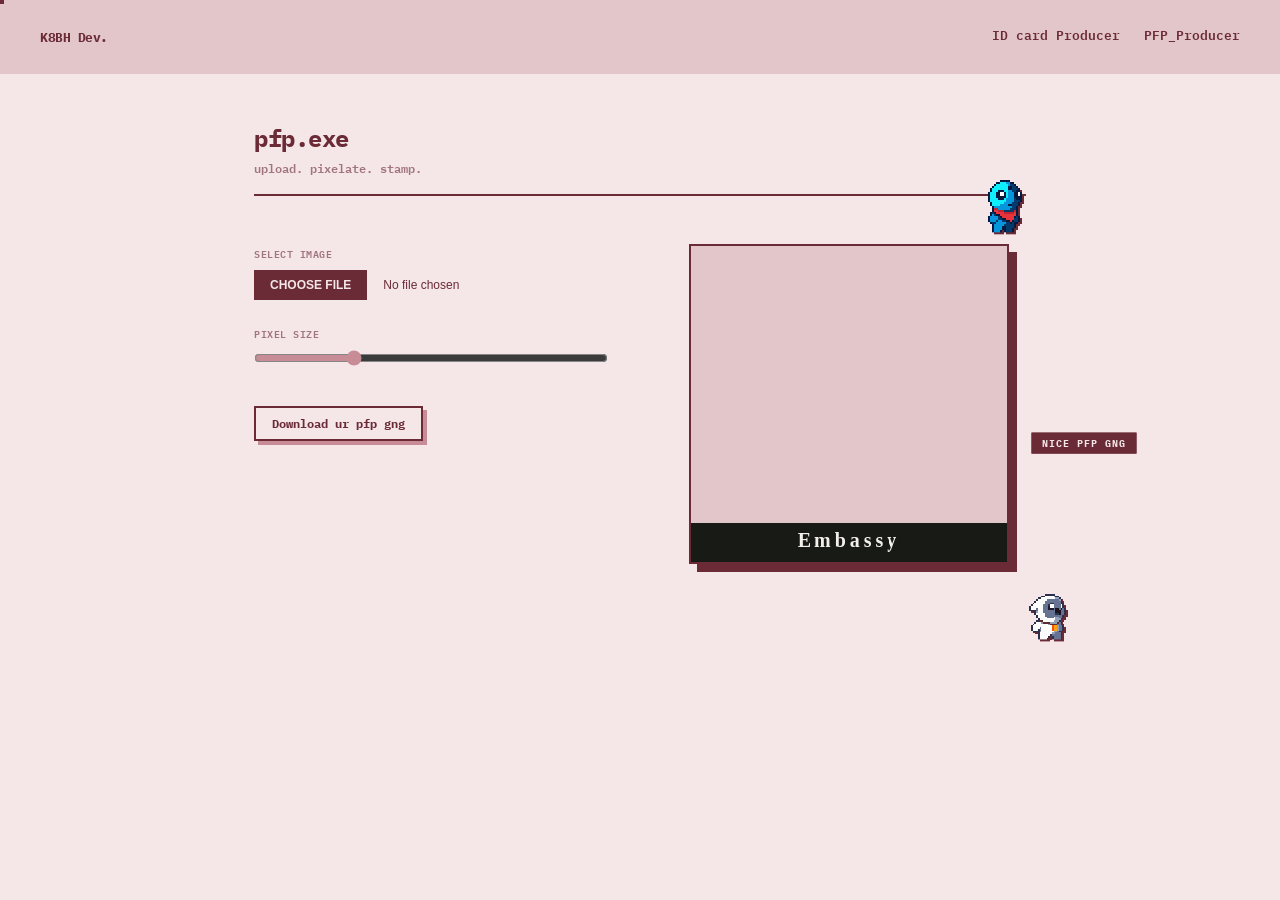
<file: pfp.html>
<!DOCTYPE html>
<html lang="en">
<head>
    <meta charset="UTF-8">
    <meta name="viewport" content="width=device-width, initial-scale=1.0">
    <title>Embassy Pixelator</title>
    <link rel="stylesheet" href="pfp.css">
</head>
<body>
    <div id="cur"></div>

    <nav class="navbar">
        <div class="nav-brand">K8BH Dev.</div>
        <div class="nav-links">
            <a href="index.html">ID card Producer</a>
            <a href="pfp.html" class="active">PFP_Producer</a>
        </div>
    </nav>

    <div class="wrap">
        <header class="top">
            <h1 class="logo">pfp.exe</h1>
            <p class="sub">upload. pixelate. stamp.</p>
        </header>

        <main class="pfp-workspace">
            <section class="controls">
                <div class="field">
                    <label>select image</label>
                    <input type="file" id="imgUpload" accept="image/*">
                </div>
                <div class="field">
                    <label>Pixel Size</label>
                    <input type="range" id="pxSlider" min="2" max="24" value="8">
                </div>
                <div class="actions">
                    <button onclick="downloadPfp()">Download ur pfp gng</button>
                </div>
            </section>
            <section class="preview">
               
                <canvas id="pfpCanvas" width="320" height="320"></canvas>
            </section>
        </main>
    </div>
     <div class="sticker" style="top: -10px; transform: rotate(-5deg);">Nice PFP gng</div>
                <img src="Dude_Monster.png" class="img-sticker" style="width: 64px; " alt="Dude">
                <img src="Owlet_Monster.png" class="img-sticker" style=" width: 56px;" alt="Owlet">
    <script src="pfp.js"></script>
</body>
</html>
</file>
<file: pfp.css>
@import url('https://fonts.googleapis.com/css2?family=IBM+Plex+Mono:wght@400;600;700&display=swap');

:root{
    --olive: #c78c96;
    --cream:#f5e6e8 ;
    --beige:#e3c6ca;
    --ink:#6a2b36;
}

*{
    box-sizing: border-box;
    margin: 0;
    padding: 0;
    cursor: none;
}

body{
    background: var(--cream);
    color: var(--ink);
    font-family: 'IBM Plex Mono', monospace;
    font-size: 13px;
}

#cur{
    position: fixed;
    width: 8px;
    height: 8px;
    background: var(--ink);
    pointer-events: none;
    z-index: 999;
    transform: translate(-50%,-50%);
    transition: width 0.1s , height 0.1s;
}

#cur:hover{
    width: 18px;
    height: 18px;
    background: transparent;
    border: 1px  solid var(--ink);
}

.navbar{
    display: flex;
    justify-content: space-between;
    align-items: center;
    padding: 1.5rem 2.5rem ;
    background: var(--beige);
    border-bottom:2px var(--ink) ;
}

.nav-brand{
    font-weight: 700;
    letter-spacing: -0.5px;
}

.nav-links{
    display: flex;
    gap: 1.5rem;
}
.nav-links a {
    color: var(--ink);
    text-decoration: none;
    font-weight: 600;
    padding-bottom: 2px;
    border-bottom: 2px solid transparent;
    transition: border-color 0.2s ;
}

.nav-links a:hover , .nav-links a:active {
    border-bottom: 2px solid var(--ink);
              
}

.wrap {
    max-width: 820px;
    margin: 3rem auto;
    padding: 0 1.5rem;

}

.top{
    margin-bottom:3rem  ;
    border-bottom: 2px solid var(--ink);
    padding-bottom: 1rem;
}

.logo{
    font-size: 1.5rem;
    font-weight: 700;
    letter-spacing: -0.5px;
}

.sub{
    font-size: 12px;
    opacity: 0.6;
    font-weight: 600;
    margin-top: 0.25rem;
}

.pfp-workspace {
    display: grid;
    grid-template-columns: 1fr 1fr;
    gap: 4rem;
    align-items: start;
}

@media (max-width:720px){
    .pfp-workspace {
        grid-template-columns: 1fr;
        gap: 2.5rem;
    }
}


.controls{
    display: flex;
    flex-direction: column;
    gap: 1.5rem;
}
.field{
    display: flex;
    flex-direction: column;
}

.field label{
    font-size: 10px;
    font-weight: 600;
    opacity: 0.6;
    margin-bottom: 0.5rem;
    text-transform: uppercase;
    letter-spacing: 0.5px;
}

input[type="file"]{
    padding: 0;
    font-size: 12px;
}

input[type="file"]::file-selector-button{
    background: var(--ink);
    color: var(--cream);
    border: none;
    padding: 0.5rem 1rem;
    font-family: inherit;
    font-weight: 600;
    margin-right: 1rem;
    text-transform: uppercase;
    cursor: none;

}

input[type="file"]:hover::file-selector-button{
    background: var(--olive);

}

input[type="range"] {
    width: 100%;
    accent-color: var(--olive);
    cursor: none;
}

button{
  
    background: transparent;
    color: var(--ink);
    border: 2px solid var(--ink);
    padding: 0.5rem 1rem ;
    font-family: inherit;
    font-size: 12px;
    font-weight: 700;
    box-shadow: 4px 4px 0 var(--olive);
    transition: transform 0.1s, box-shadow 0.1s;
    margin-top: 1rem;
    cursor: none;
}

button:hover{
    background: var(--olive);
    color: var(--cream);
    border-color: var(--olive);

}

button:active{
    transform: translate(2px,2px);
    box-shadow: 2px 2px 0 var(--olive);

}

#pfpCanvas {
    width: 100%;
    max-width: 320px;
    aspect-ratio: 1/1;
    image-rendering: pixelated;
    border: 2px solid var(--ink);
    box-shadow: 8px 8px 0 var(--ink);
    background: var(--beige);
    display: block;
    margin: 0 auto;
    
}

.sticker{
      position: fixed !important;
    top: 0 !important;
    left: 0 !important;
    position: absolute;
    background: var(--ink);
    color: var(--cream);
    padding: 0.2rem 0.6rem;
    font-size: 10px;
    font-weight: 700;
    text-transform: uppercase;
    letter-spacing: 1px;
    border: 1px solid var(--ink);
    z-index: 990;
    pointer-events: none;
    white-space: nowrap;
}


.img-sticker{
    position: fixed !important;
    top: 0 !important;
    left: 0 !important;
    z-index: 995;
    pointer-events: none;
    image-rendering: pixelated;
    filter: drop-shadow(2px 2px 0px var(--ink));
    
}
</file>
